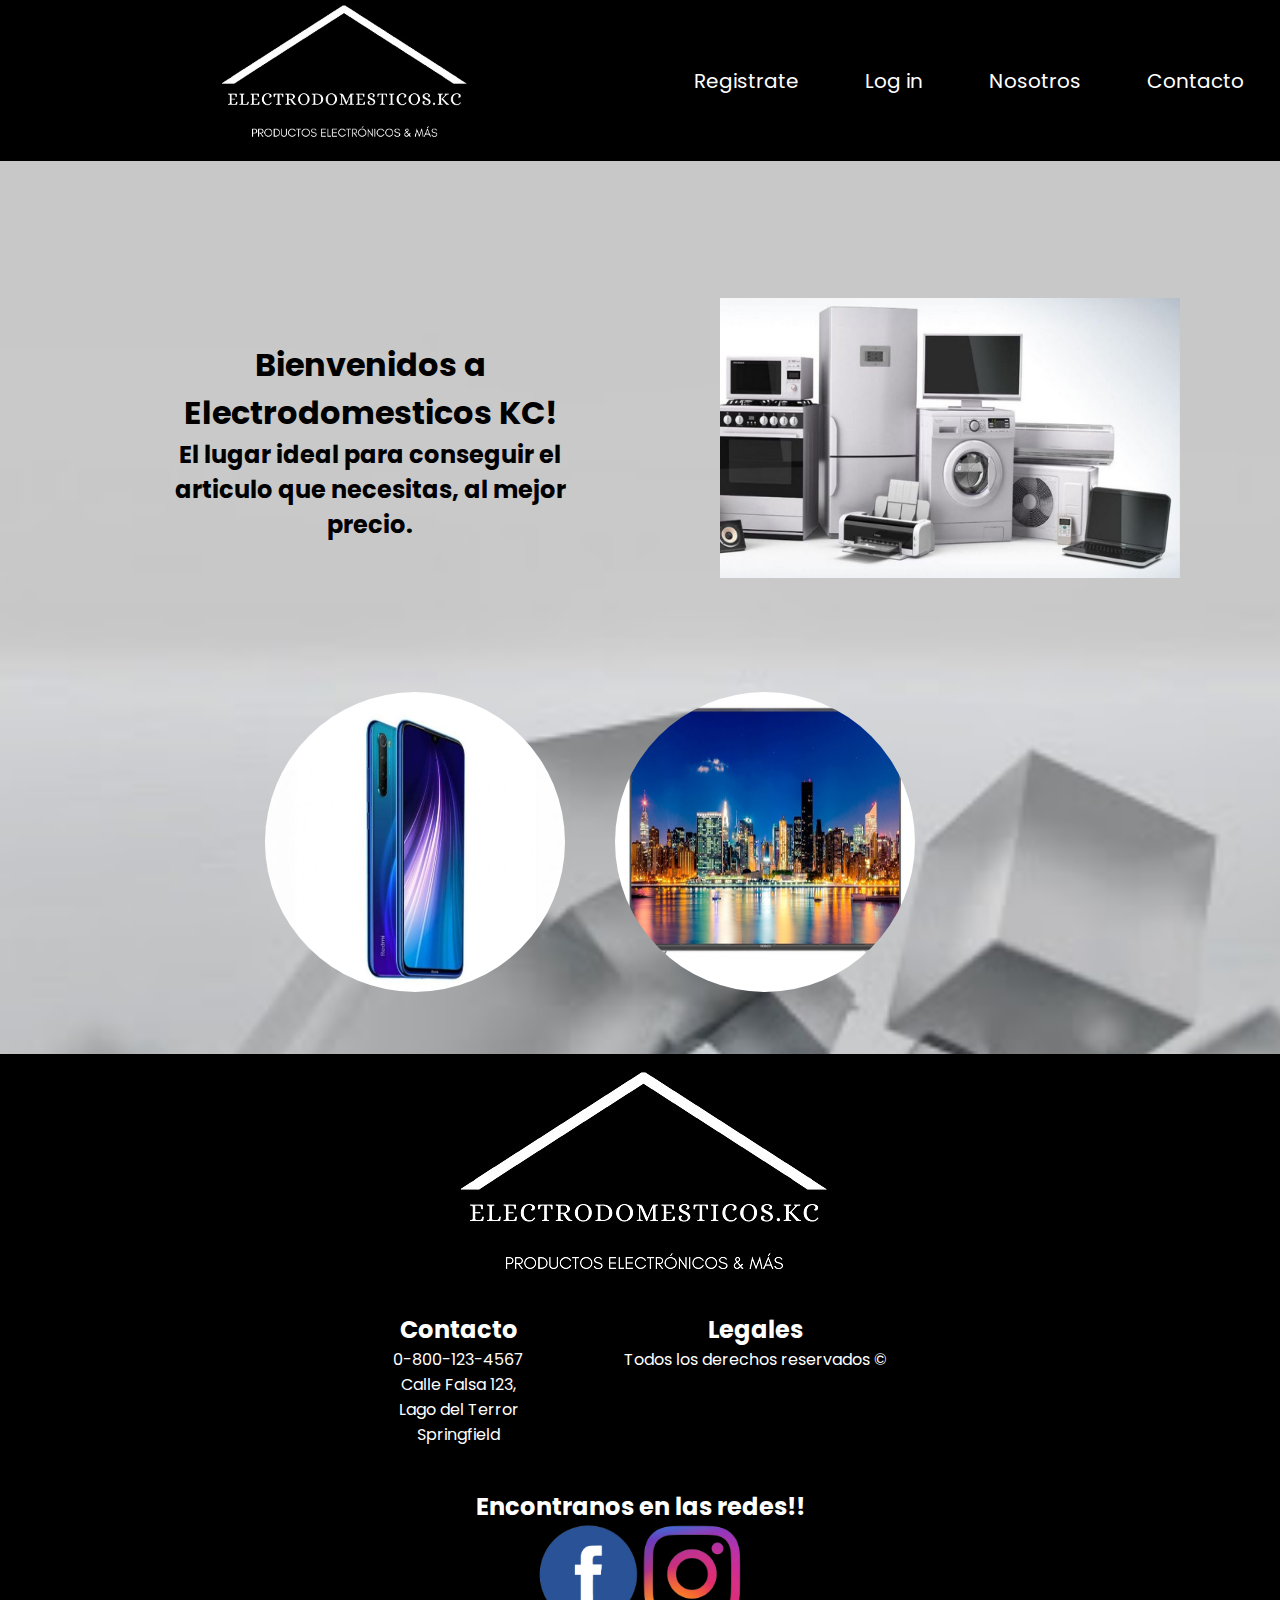
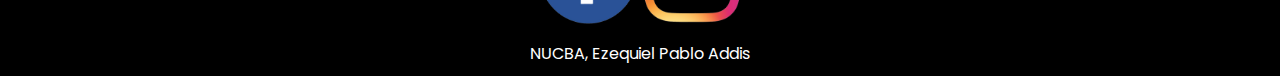
<file: index.html>
<!DOCTYPE html>
<html lang="en">
<head>
    <meta charset="UTF-8">
    <meta http-equiv="X-UA-Compatible" content="IE=edge">
    <meta name="viewport" content="width=device-width, initial-scale=1.0">
    <title>Integrador</title>
    <link rel="stylesheet" href="style.css">
</head>
<body>
    <header id="inicio">
        <nav class="navbar">
            <ul class="menu">
                <!-- Logo -->
                <li>
                    <a href="#">
                        <img
                        src="./img/1 logo excel.png" 
                        alt="logo KC"
                        class="logo"
                        />
                    </a>                    
                </li>
                <!-- lists del Navbar -->
                <div class="container-items">
                    <li class="item-list">
                        <a href="./register/index.html#registrate" class="item-link">Registrate</a>
                    </li>
                    <li class="item-list">
                        <a href="./login/index.html#login" class="item-link">Log in</a>
                    </li>
                    <li class="item-list">
                        <a href="#nosotros" class="item-link">Nosotros</a>
                    </li>
                    <li class="item-list">
                        <a href="#contacto" class="item-link">Contacto</a>
                    </li>
                </div>
                <div class="btn-container">
                    <a href="#"><i class="fa-solid fa-bars"></i></a>
                </div>
            </ul>
        </nav>
    </header>
    <div class="seccion-1">
        <div class="intro" id="nosotros">
            <h1>Bienvenidos a Electrodomesticos KC!</h1>
            <h2>El lugar ideal para conseguir el articulo que necesitas, al mejor precio.</h2>
        </div>
        <div class="img-electro">
            <img src="img/electro.png" alt="electro" class="electro">
        </div>
    </div>
    <div class="seccion-2">
        <div class="card1">
            <a href="#" class="btn-products">
                <img src="/img/celu.jpg" alt="celu" id="celu"> <p class="text-celu">Celulares</p>
            </a>
            
        </div>
        <div class="card2">
            <a href="#" class="btn-products">
                <img src="/img/tele noblex.jpg" alt="tele" id="tele"><p class="text-tele">Televisores</p>
            </a>
        </div>
        <div class="card3"></div>
        <div class="card4"></div>
    </div>
    <footer>
        <div class="title">
            <img src="/img/1 logo excel.png" alt="logo" class="logo-footer">
        </div>
        <div class="info-container">
            <div class="contacto" id="contacto">
                <h2>Contacto</h2>
                <p>0-800-123-4567</p>
                <p>Calle Falsa 123, 
                <p>Lago del Terror</p>
                <p>Springfield</p>
        </div>
            <div class="legales">
                <h2>Legales</h2>
                <p>
                    Todos los derechos reservados ©
                </p>
            </div>
        </div>
        <div class="redes">
            <h2>Encontranos en las redes!!</h2>
            <a href="https://www.facebook.com/electrodomesticos.kc/"><img src="img/logo face.png" alt="Facebook" class="logo-facebook"></a>
            <a href="https://www.instagram.com/electrodomesticos.kc/?hl=es"><img src="img/logo insta.png" alt="instagram" class="logo-instagram"></a>
        </div>
        <p>NUCBA, Ezequiel Pablo Addis</p>
    </footer>
</body>
</html>
</file>
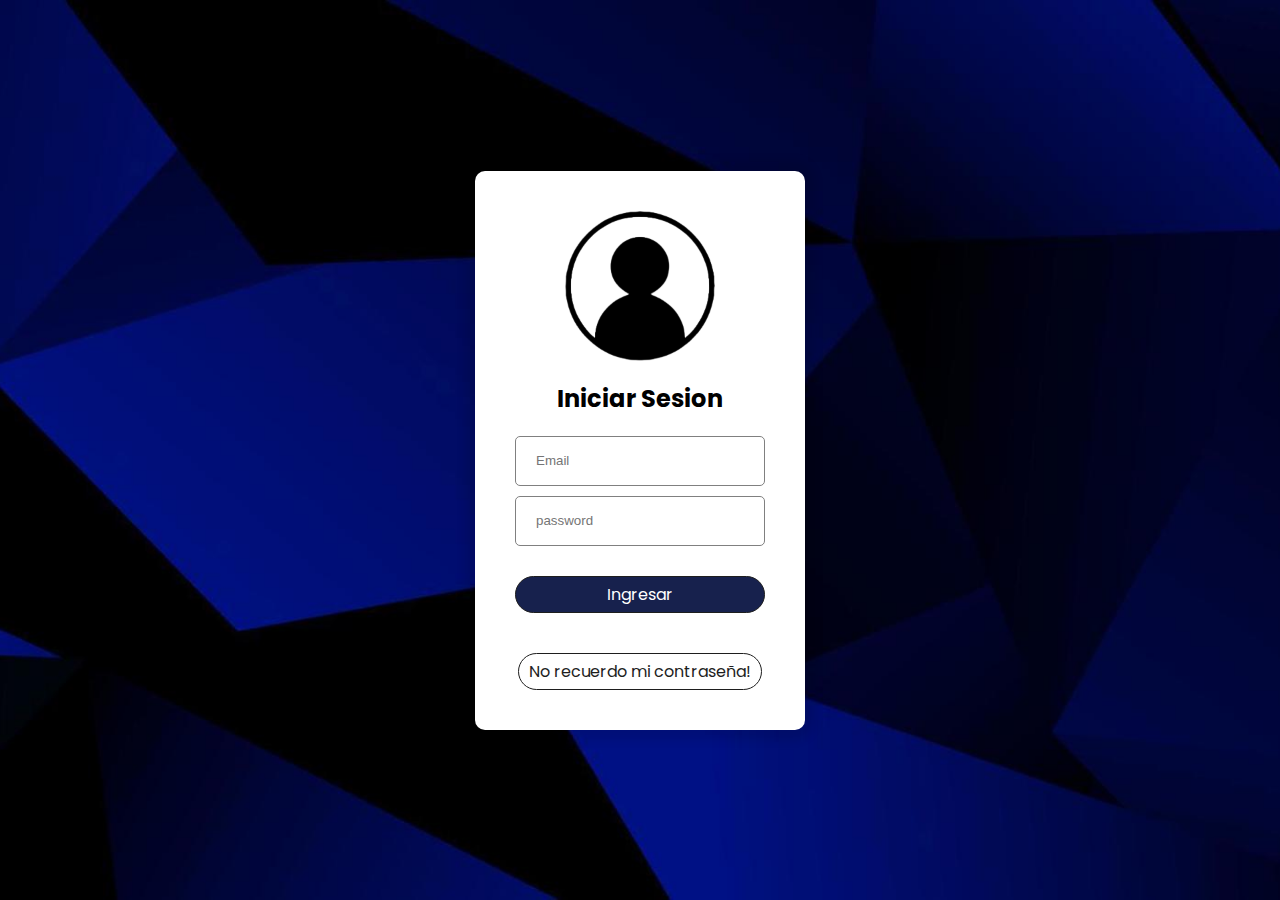
<file: login/index.html>
<!DOCTYPE html>
<html lang="en">
<head>
    <meta charset="UTF-8" />
    <meta http-equiv="X-UA-Compatible" content="IE=edge" />
    <meta name="viewport" content="width=device-width, initial-scale=1.0" />
    <title>Login</title>
    <link rel="stylesheet" href="style.css" />
</head>
<body>
    <div class="container" id="login">
        <div class="login">
        <img src="/img/login-img.png" alt="user imagen" />
        <h2>Iniciar Sesion</h2>
        <form>
            <input type="email" name="email" id="email" placeholder="Email" />
            <input type="password" placeholder="password" name="password" id="password"/>
            <a href="../index.html#inicio" class="btn" id="btn-text">Ingresar</a>
        </form>
        <a href="#" class="remember">No recuerdo mi contraseña!</a>
        </div>
    </div>
</body>
</html>
</file>
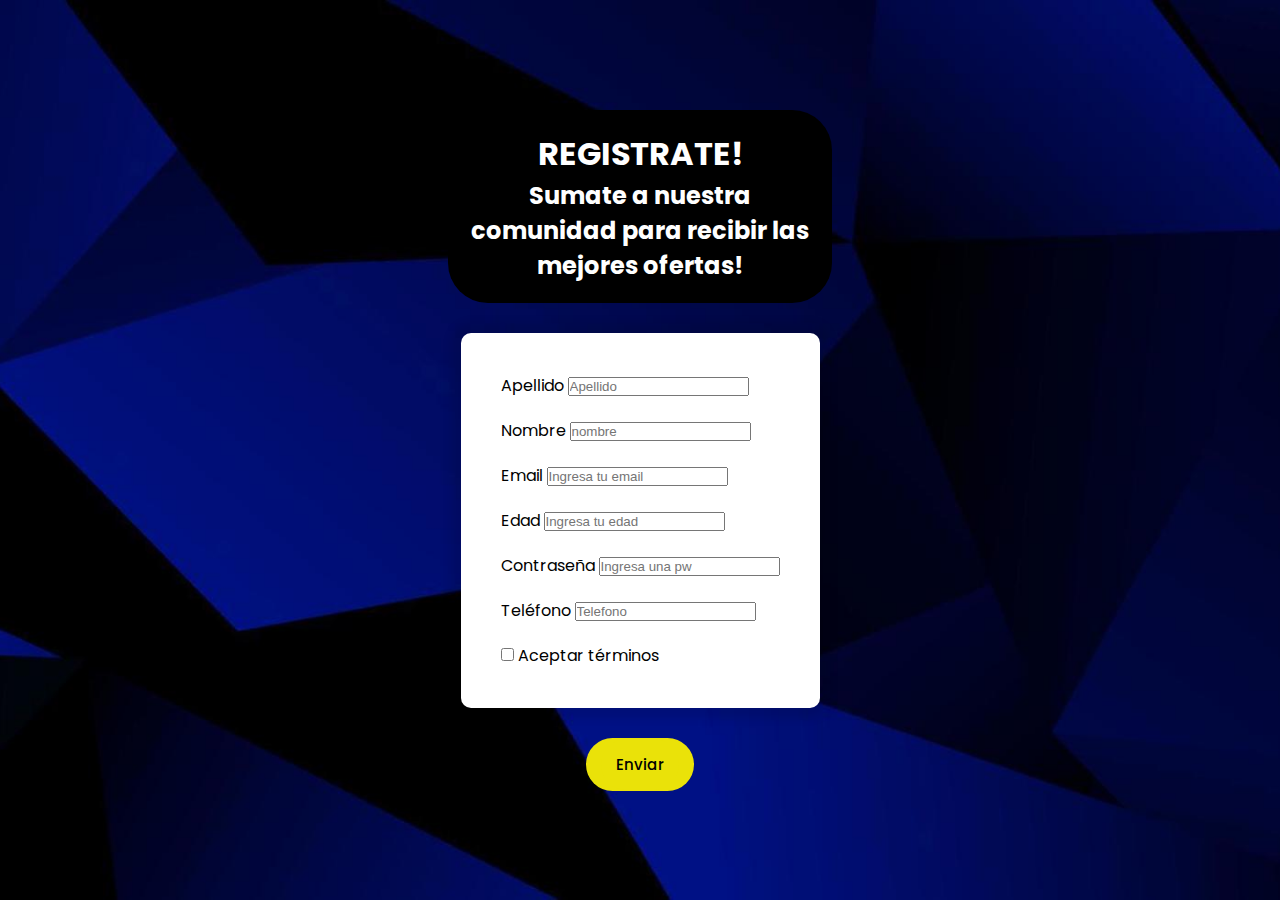
<file: register/index.html>
<!DOCTYPE html>
<html lang="en">
<head>
    <meta charset="UTF-8">
    <meta http-equiv="X-UA-Compatible" content="IE=edge">
    <meta name="viewport" content="width=device-width, initial-scale=1.0">
    <title>Registrate</title>
    <link rel="stylesheet" href="style.css">
</head>
<body>
    <div class="container" id="registrate">
        <div class="text-container">
            <h1>REGISTRATE!</h1>
            <h2>Sumate a nuestra comunidad para recibir las mejores ofertas!</h2>
        </div>
        <div class="formulario">
            <div>
                <label for="apellido">Apellido</label>
                <input type="text" id="apellido" placeholder="Apellido">
            </div>
            <div>
                <label for="nombre">Nombre</label>
                <input type="text" id="nombre" placeholder="nombre" />
            </div>
            <div>
                <label for="email">Email</label>
                <input type="email" placeholder="Ingresa tu email" id="email" />
            </div>
            <div>
                <label for="edad">Edad</label>
                <input type="number" id="edad" required placeholder="Ingresa tu edad" />
            </div>       
            <div>
                <label for="pepito">Contraseña</label>
                <input type="password" id="pepito" placeholder="Ingresa una pw" />
            </div>
        
            <div>
                <label for="tel">Teléfono</label>
                <input type="tel" id="tel" placeholder="Telefono" />
            </div>       
            <div>
                <input type="checkbox" id="terminos" />
                <label for="terminos">Aceptar términos</label>
            </div>
        </div>
        <div class="send-btn">
            <a href="../index.html#inicio" class="send-btn">Enviar</a>
        </div>
    </div>

</body>
</html>
</file>
<file: style.css>
@import url("https://fonts.googleapis.com/css2?family=Poppins:ital,wght@0,200;0,300;0,400;0,500;1,500&display=swap");

* {
    margin: 0;
    padding: 0;
    box-sizing: border-box;
}

html {
    scroll-behavior: smooth;
}

body {
    /* width: 100vw; */
    max-width: 100%;
    font-family: "poppins", sans-serif;
    background-image: url(/img/fondo.jpg);
    background-repeat: no-repeat;
    background-size: cover;
    background-attachment: scroll;
}

.navbar {
    width: 100vw;
    max-width: 100%;
    background: black;
    padding: 0;
    display: flex;
    flex-direction: row;
    justify-content: space-around;
    align-items: center;
}

.logo {
    background: green;
    width: 300px;
}

.menu {
    /* background: coral;   */
    /* max-width: 100%;
    margin-left: 200px; */
    display: flex;
    flex-direction: row;
    /* justify-content: space-between; */
    gap: 20%;
    align-items: center;
    list-style: none;
}

.container-items {
    /* background: greenyellow; */
    max-width: 100%;
    display: flex;
    /* position: sticky; */
    flex-direction: row;
    gap: 20px;
    padding: 0;
}

.item-list {
    /* background: blue; */
    display: flex;
    width: max-content;
    border-style: solid;
    border-radius: 8px;
    margin: 10px;
    padding: 10px;
}

.item-link {
    color: white;
    text-decoration: none;
    font-size: 20px;
}

.item-list:hover {
    background-color: white;
    transition: ease 1s;
    transform: scale(1.2);
}

.item-link:hover {
    color: black;
    transition: 0.2s;
    transform: scale(1.2);
}

/* Sección 1 */
.seccion-1 {
    /* background: red; */
    margin-top: 30px;
    padding: 100px;
    display: flex;
    justify-content: center;
    align-items: center;
    gap: 80px;
}

.electro {
    width: 460px;
    height: 280px;
}

.intro  {
    text-align: center;
    margin: 50px;
}

/* Sección 2 */
.seccion-2  {
    margin-bottom: 30px;
    display: flex;
    justify-content: center;
    align-items: center;
    text-align: center;
    gap: 50px;
}

#celu {
    width: 300px;
    height: 300px;
    border-radius: 50%;
}

#tele {
    width: 300px;
    height: 300px;
    border-radius: 50%;
}

.text-celu {
    color: white;
    opacity: 0;
}

.btn-products {
    text-decoration: none;
}

.btn-products:hover p  {
    text-size-adjust: 20px;
    transition: 1s;
    opacity: 1;
}

.text-tele {
    color: white;
    opacity: 0;
}

.btn-products:hover {
    transition: 1s;
    opacity: 0.7;
    scale: 0.5;
}

footer {
    display: flex;
    flex-direction: column;
    justify-content: center;
    align-items: center;
    text-align: center;
    background: black;
    color: white;
    padding: 10px;
    gap: 10px;
}

.info-container {
    display: flex;
    flex-direction: row;
    gap: 100px;
}

.contacto {
    margin-bottom: 2rem;
}

.contacto a {
    color: white;
}

.legales {
    max-width: 280px;
}

.logo-facebook {
    height: 100px;
}

.logo-instagram {
    height: 100px;
}

@media (max-width: 768px) and (min-width: 320px){
    .navbar {
        justify-content: center;
        align-items: center;
        flex-direction: column;
        height: 100vh;
    }

    .menu {
        margin: 0;
        justify-content: center;
        align-items: center;
        flex-wrap: wrap;
        flex-direction: column;
        justify-content: space-between;
        gap: 60px;
    }

    .container-items {
        /* background: red; */
        width: 100vw;
        flex-wrap: wrap;
        flex-direction: column;
        gap: 10px;
        justify-content: center;
        align-items: center;
    }

    .item-list {
        justify-content: center;
        text-align: center;
        margin: 0;
        padding: 0;
        border-style: solid;
        border-color: white;
        width: 100vw;
    }

    .seccion-1 {
        width: 100vw;
        margin: 0;
        padding: 0;
        flex-direction: column;
        gap: 5px;
    }

    .electro {
        width: 100vw;
        margin-bottom: 20px;
    }

    .text-celu {
        opacity: 1;
    }

    .text-tele {
        opacity: 1;
    }

    .seccion-2 {
        width: 100vw;
        flex-direction: column;
        gap: 20px;
    }   

    .title {
        width: 100vw;
    }

    .logo-footer {
        width: 150px;
    }

    .info-container {
        justify-content: space-around;
        gap: 30px;
        font-size: small;
    }
    
}
</file>
<file: login/style.css>
@import url("https://fonts.googleapis.com/css2?family=Poppins:wght@300;400;600;700;900&display=swap");

* {
margin: 0;
padding: 0;
box-sizing: border-box;
}

body {
    width: 100vw;
    max-width: 100%;
    font-family: "Poppins", sans-serif;
}

.container {
/* background: black; */
display: flex;
justify-content: center;
align-items: center;
height: 100vh;
background: url(/img/login-background01.jpg) no-repeat center/cover;
}

.login {
display: flex;
flex-direction: column;
justify-content: center;
align-items: center;
background: white;
padding: 40px;
border-radius: 10px;
gap: 20px;
box-shadow: 0 0 10px 10px rgba(0, 0, 0, 0.1);
animation: scale-in-center 2s 0s ease-in;
}

.login img {
width: 150px;
}

form {
display: flex;
flex-direction: column;
gap: 10px;
}

input {
height: 50px;
border-radius: 5px;
border: 1px solid gray;
padding: 20px;
width: 250px;
}

input:focus {
outline: none;
}

.btn {
background: #17214d;
color: white;
margin: 20px 0;
cursor: pointer;
}

#btn-text {
    color: white;
    text-align: center;
}

.login a {
text-decoration: none;
color: #1e1e1e;
border: 1px solid #1e1e1e;
padding: 5px 10px;
border-radius: 50px;
}

.login a:hover {
background: #1e1e1e;
color: white;
transform: scale(1.2);

transition: all 0.3s;
-webkit-transition: all 0.3s;
-moz-transition: all 0.3s;
-ms-transition: all 0.3s;
-o-transition: all 0.3s;
}

@keyframes scale-in-center {
    0% {
        -webkit-transform: scale(0);
            transform: scale(0);
            opacity: 0;
    }
    100% {
        -webkit-transform: scale(1);
            transform: scale(1);
            opacity: 1;
    }
}
</file>
<file: register/style.css>
@import url("https://fonts.googleapis.com/css2?family=Poppins:wght@300;400;600;700;900&display=swap");

* {
    margin: 0;
    padding: 0;
    box-sizing: border-box;
}

body {
font-family: "Poppins", sans-serif;
}

.container {
/* background: black; */
color: white;
display: flex;
flex-direction: column;
justify-content: center;
align-items: center;
gap: 30px;
height: 100vh;
background: url(/img/login-background01.jpg) no-repeat center/cover;
}

.text-container {
background: black;
padding: 20px;
border-radius: 40px;
width: 30%;
display: flex;
flex-direction: column;
justify-content: center;
align-items: center;
text-align: center;
animation: scale-in-center 2s 0s ease-in;
}

.formulario {
    background: white;
    color: black;
    display: flex;
    justify-content: left;
    flex-direction: column;
    padding: 40px;
    border-radius: 10px;
    gap: 20px;
    box-shadow: 0 0 10px 10px rgba(0, 0, 0, 0.1);
    animation: scale-in-center 2s 0s ease-in;
}

.send-btn {
    background:  rgb(234, 226, 9);
    padding: 15px;
    border-radius: 40px;
    text-decoration: none;
    color: black;
    font-size: 15px;
    font-weight: 500;
    animation: swing-in-top-fwd 2s 0s ease-in-out;
}

.send-btn:hover {
    transform: rotate(360deg);
    transition-duration: 1s;
}

@media (max-width: 768px) and (min-width: 320px) {
    .text-container {
        background: none;
        font-size: 14px;
        width: 400px;
    }
}

@keyframes scale-in-center {
    0% {
        -webkit-transform: scale(0);
            transform: scale(0);
            opacity: 0;
    }
    100% {
        -webkit-transform: scale(1);
            transform: scale(1);
            opacity: 1;
    }
}

@keyframes swing-in-top-fwd {
    0% {
        transform: rotateX(-100deg);
        transform-origin: top;
        opacity: 0;
    }
    100% {
        transform: rotateX(0deg);
        transform-origin: top;
        opacity: 1;
    }
}
</file>
